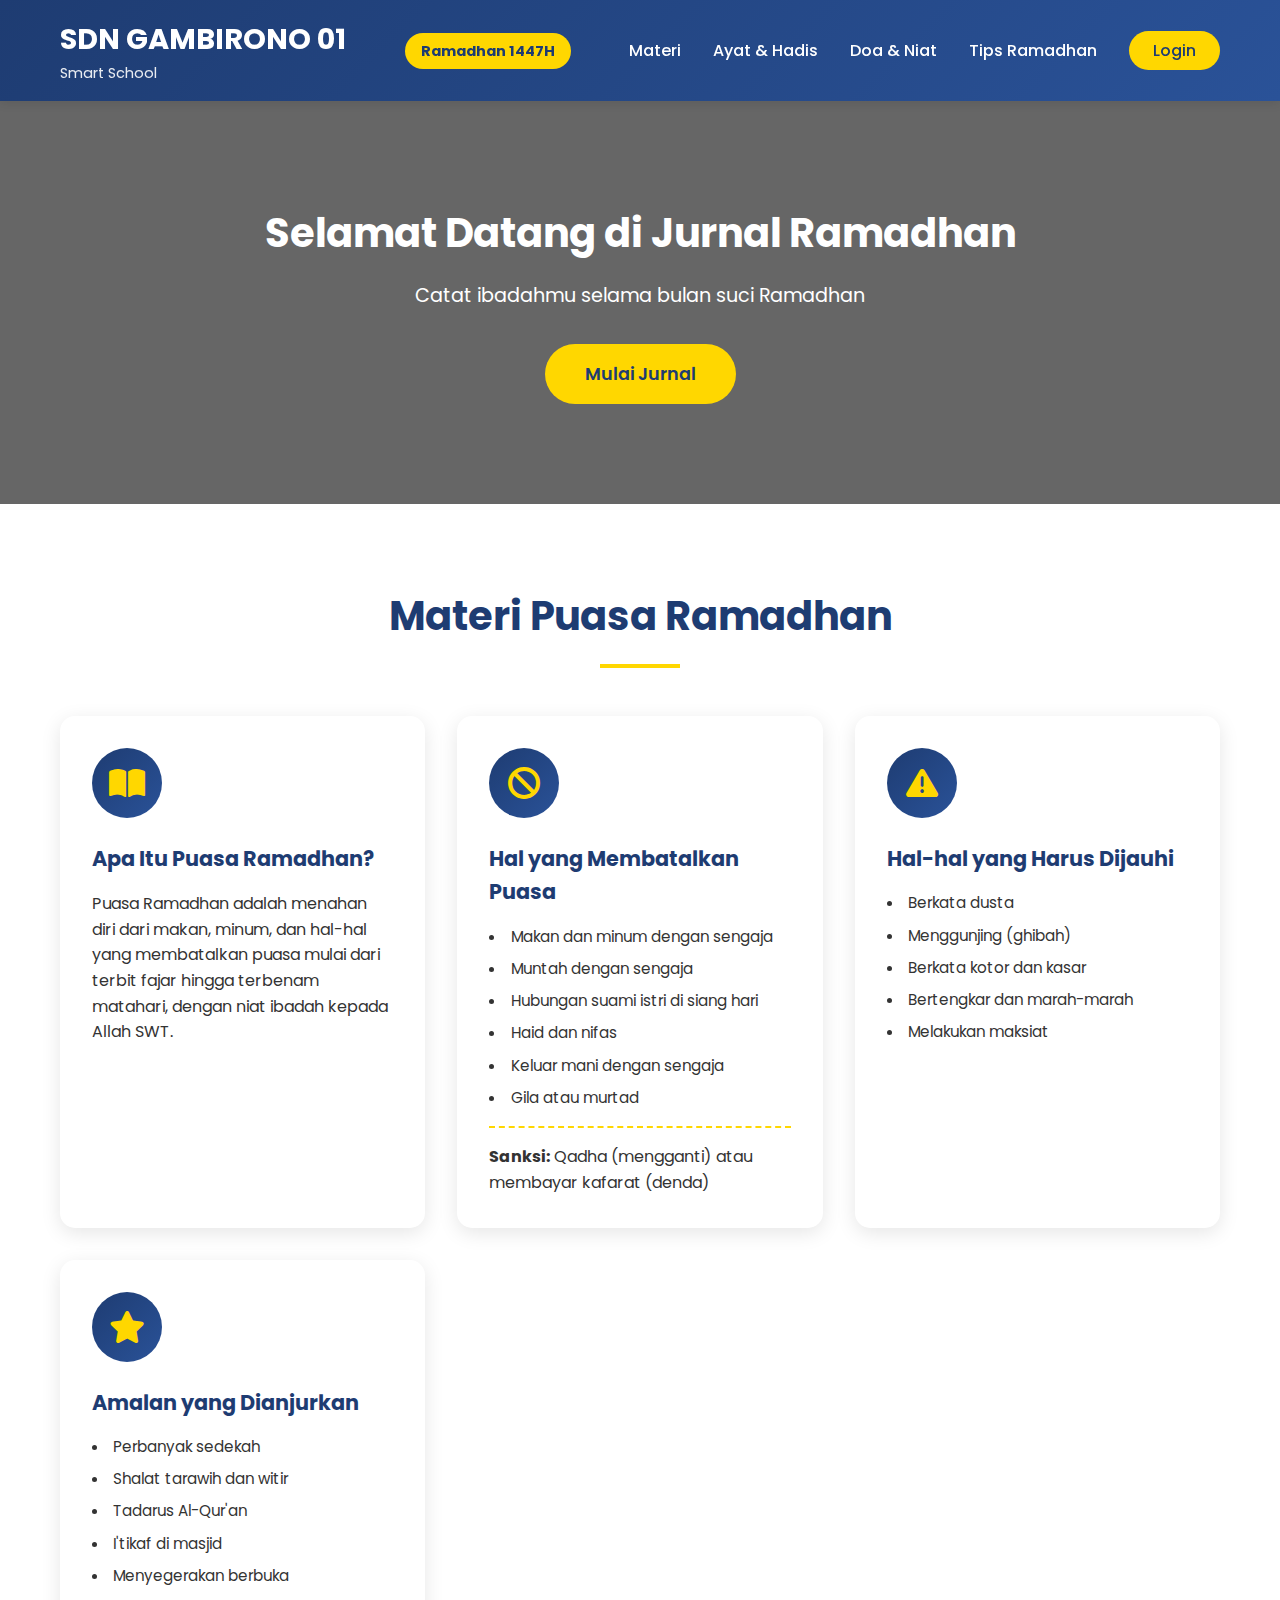
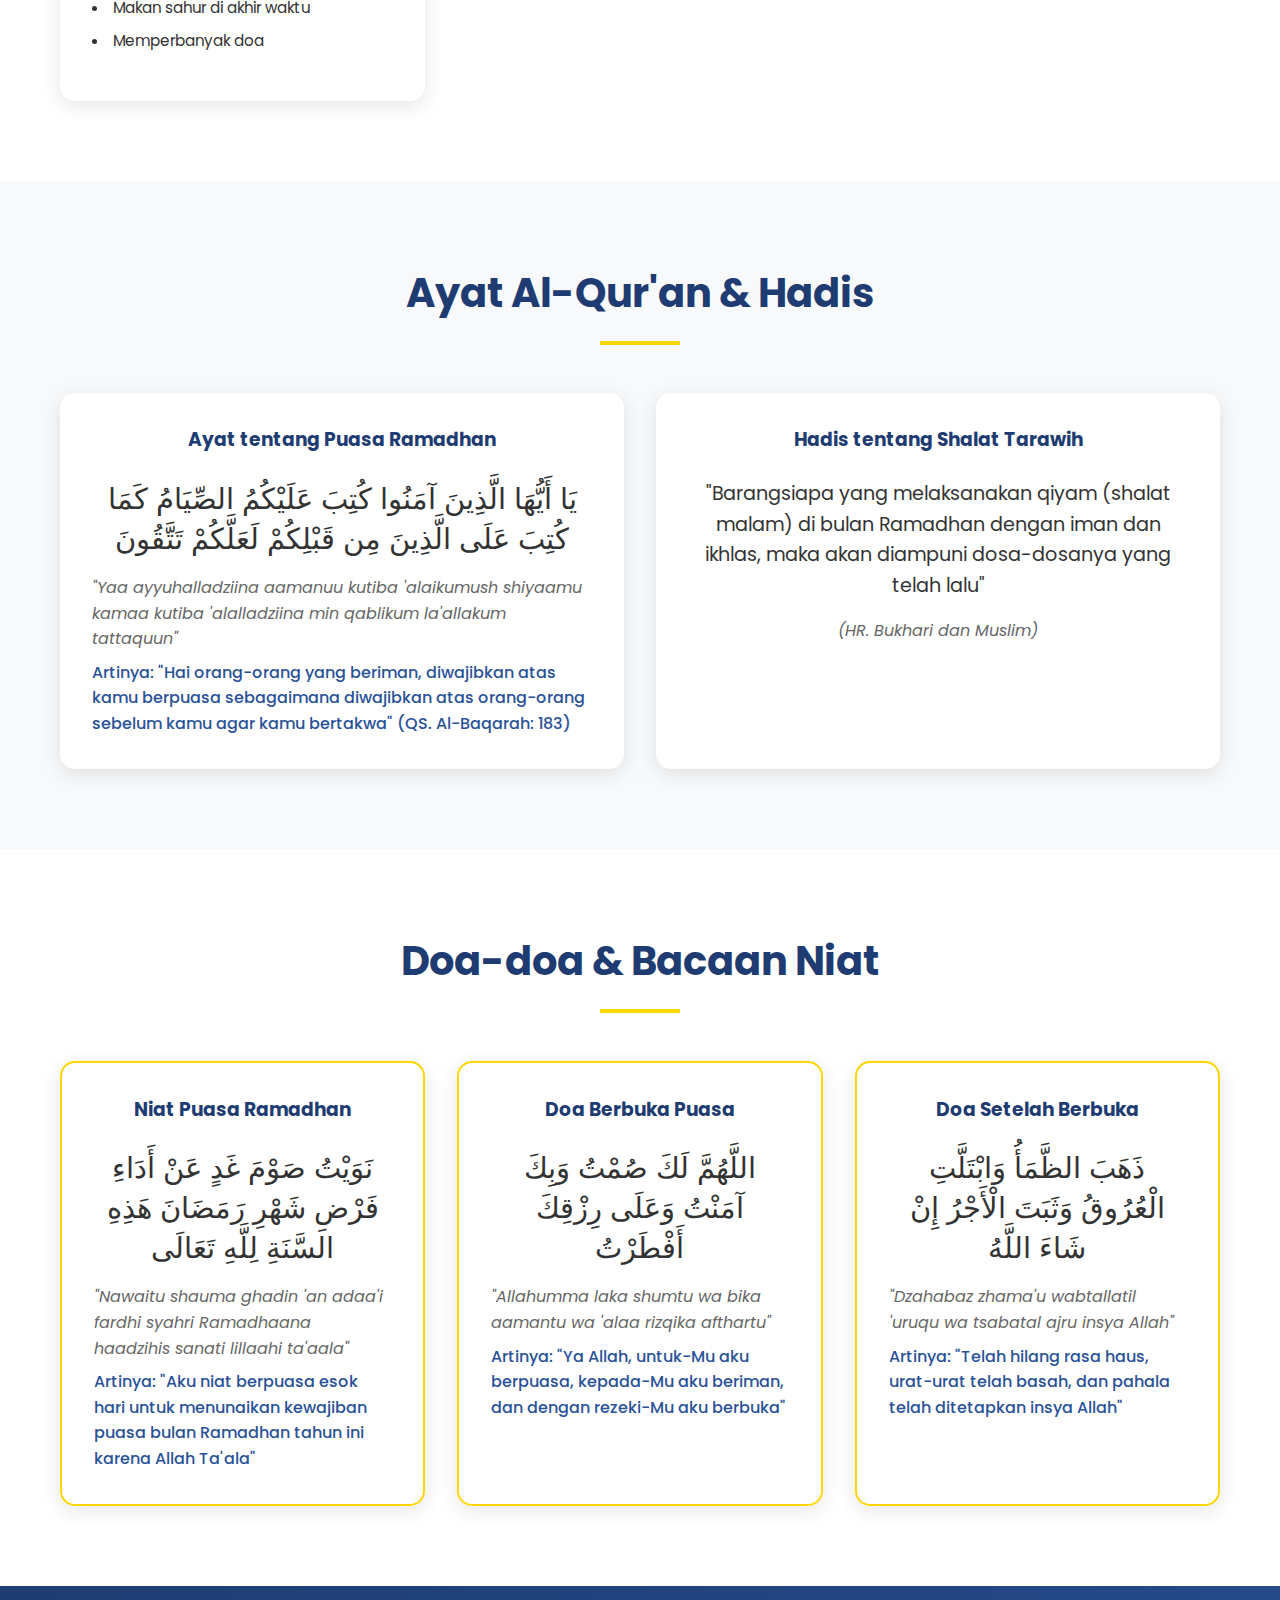
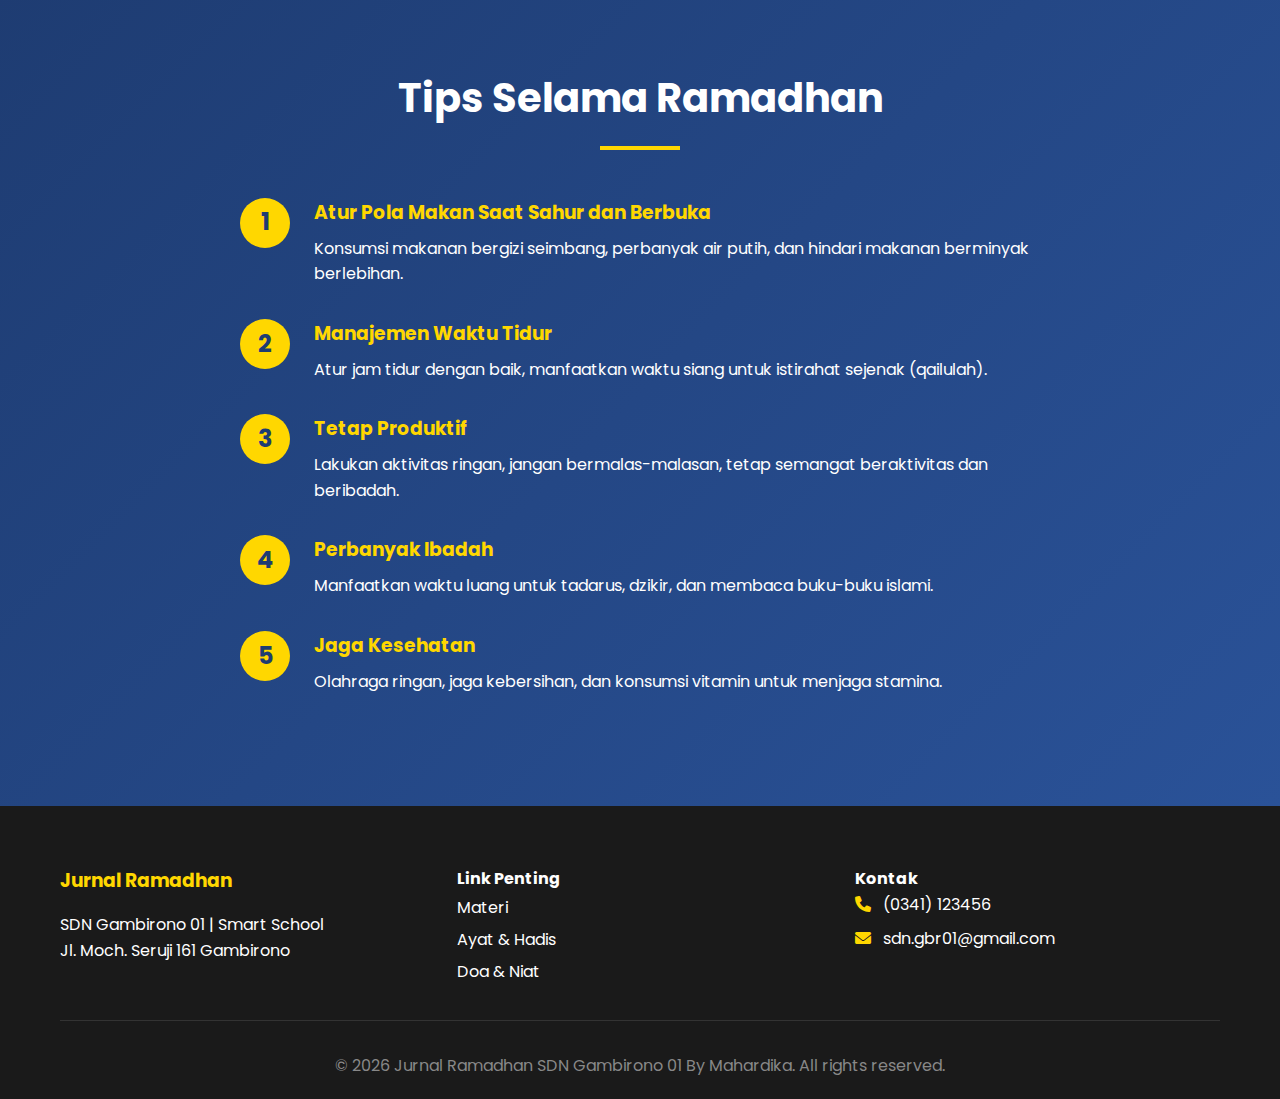
<file: index.html>
<!DOCTYPE html>
<html lang="id">
<head>
    <meta charset="UTF-8">
    <meta name="viewport" content="width=device-width, initial-scale=1.0">
    <title>Jurnal Ramadhan - SDN Gambirono 01</title>
    <link rel="stylesheet" href="css/style.css">
    <link href="https://fonts.googleapis.com/css2?family=Poppins:wght@300;400;500;600;700&display=swap" rel="stylesheet">
    <link rel="stylesheet" href="https://cdnjs.cloudflare.com/ajax/libs/font-awesome/6.0.0/css/all.min.css">
</head>
<body>
    <!-- Header -->
    <header class="header">
        <div class="container">
            <div class="logo">
                <h1>SDN GAMBIRONO 01</h1>
                <p>Smart School</p>
            </div>
            <div class="school-badge">
                <span class="smart-school">Ramadhan 1447H</span>
            </div>
            <nav class="nav-menu">
                <ul>
                    <li><a href="#materi">Materi</a></li>
                    <li><a href="#ayat">Ayat & Hadis</a></li>
                    <li><a href="#doa">Doa & Niat</a></li>
                    <li><a href="#tips">Tips Ramadhan</a></li>
                    <li><a href="login.html" class="btn-login">Login</a></li>
                </ul>
            </nav>
        </div>
    </header>

    <main>
        <!-- Hero Section -->
        <section class="hero">
            <div class="container">
                <div class="hero-content">
                    <h2>Selamat Datang di Jurnal Ramadhan</h2>
                    <p>Catat ibadahmu selama bulan suci Ramadhan</p>
                    <a href="login.html" class="btn-primary">Mulai Jurnal</a>
                </div>
            </div>
        </section>

        <!-- Materi Section -->
        <section id="materi" class="materi">
            <div class="container">
                <h2 class="section-title">Materi Puasa Ramadhan</h2>
                
                <div class="materi-grid">
                    <div class="materi-card">
                        <div class="card-icon">
                            <i class="fas fa-book-open"></i>
                        </div>
                        <h3>Apa Itu Puasa Ramadhan?</h3>
                        <p>Puasa Ramadhan adalah menahan diri dari makan, minum, dan hal-hal yang membatalkan puasa mulai dari terbit fajar hingga terbenam matahari, dengan niat ibadah kepada Allah SWT.</p>
                    </div>

                    <div class="materi-card">
                        <div class="card-icon">
                            <i class="fas fa-ban"></i>
                        </div>
                        <h3>Hal yang Membatalkan Puasa</h3>
                        <ul>
                            <li>Makan dan minum dengan sengaja</li>
                            <li>Muntah dengan sengaja</li>
                            <li>Hubungan suami istri di siang hari</li>
                            <li>Haid dan nifas</li>
                            <li>Keluar mani dengan sengaja</li>
                            <li>Gila atau murtad</li>
                        </ul>
                        <p class="sanksi"><strong>Sanksi:</strong> Qadha (mengganti) atau membayar kafarat (denda)</p>
                    </div>

                    <div class="materi-card">
                        <div class="card-icon">
                            <i class="fas fa-exclamation-triangle"></i>
                        </div>
                        <h3>Hal-hal yang Harus Dijauhi</h3>
                        <ul>
                            <li>Berkata dusta</li>
                            <li>Menggunjing (ghibah)</li>
                            <li>Berkata kotor dan kasar</li>
                            <li>Bertengkar dan marah-marah</li>
                            <li>Melakukan maksiat</li>
                        </ul>
                    </div>

                    <div class="materi-card">
                        <div class="card-icon">
                            <i class="fas fa-star"></i>
                        </div>
                        <h3>Amalan yang Dianjurkan</h3>
                        <ul>
                            <li>Perbanyak sedekah</li>
                            <li>Shalat tarawih dan witir</li>
                            <li>Tadarus Al-Qur'an</li>
                            <li>I'tikaf di masjid</li>
                            <li>Menyegerakan berbuka</li>
                            <li>Makan sahur di akhir waktu</li>
                            <li>Memperbanyak doa</li>
                        </ul>
                    </div>
                </div>
            </div>
        </section>

        <!-- Ayat & Hadis Section -->
        <section id="ayat" class="ayat-hadis">
            <div class="container">
                <h2 class="section-title">Ayat Al-Qur'an & Hadis</h2>
                
                <div class="ayat-container">
                    <div class="ayat-card">
                        <h3>Ayat tentang Puasa Ramadhan</h3>
                        <div class="arabic">يَا أَيُّهَا الَّذِينَ آمَنُوا كُتِبَ عَلَيْكُمُ الصِّيَامُ كَمَا كُتِبَ عَلَى الَّذِينَ مِن قَبْلِكُمْ لَعَلَّكُمْ تَتَّقُونَ</div>
                        <p class="latin">"Yaa ayyuhalladziina aamanuu kutiba 'alaikumush shiyaamu kamaa kutiba 'alalladziina min qablikum la'allakum tattaquun"</p>
                        <p class="arti">Artinya: "Hai orang-orang yang beriman, diwajibkan atas kamu berpuasa sebagaimana diwajibkan atas orang-orang sebelum kamu agar kamu bertakwa" (QS. Al-Baqarah: 183)</p>
                    </div>

                    <div class="ayat-card">
                        <h3>Hadis tentang Shalat Tarawih</h3>
                        <p class="hadis">"Barangsiapa yang melaksanakan qiyam (shalat malam) di bulan Ramadhan dengan iman dan ikhlas, maka akan diampuni dosa-dosanya yang telah lalu"</p>
                        <p class="riwayat">(HR. Bukhari dan Muslim)</p>
                    </div>
                </div>
            </div>
        </section>

        <!-- Doa & Niat Section -->
        <section id="doa" class="doa">
            <div class="container">
                <h2 class="section-title">Doa-doa & Bacaan Niat</h2>
                
                <div class="doa-grid">
                    <div class="doa-card">
                        <h3>Niat Puasa Ramadhan</h3>
                        <div class="arabic">نَوَيْتُ صَوْمَ غَدٍ عَنْ أَدَاءِ فَرْضِ شَهْرِ رَمَضَانَ هَذِهِ السَّنَةِ لِلَّهِ تَعَالَى</div>
                        <p class="latin">"Nawaitu shauma ghadin 'an adaa'i fardhi syahri Ramadhaana haadzihis sanati lillaahi ta'aala"</p>
                        <p class="arti">Artinya: "Aku niat berpuasa esok hari untuk menunaikan kewajiban puasa bulan Ramadhan tahun ini karena Allah Ta'ala"</p>
                    </div>

                    <div class="doa-card">
                        <h3>Doa Berbuka Puasa</h3>
                        <div class="arabic">اللَّهُمَّ لَكَ صُمْتُ وَبِكَ آمَنْتُ وَعَلَى رِزْقِكَ أَفْطَرْتُ</div>
                        <p class="latin">"Allahumma laka shumtu wa bika aamantu wa 'alaa rizqika afthartu"</p>
                        <p class="arti">Artinya: "Ya Allah, untuk-Mu aku berpuasa, kepada-Mu aku beriman, dan dengan rezeki-Mu aku berbuka"</p>
                    </div>

                    <div class="doa-card">
                        <h3>Doa Setelah Berbuka</h3>
                        <div class="arabic">ذَهَبَ الظَّمَأُ وَابْتَلَّتِ الْعُرُوقُ وَثَبَتَ الْأَجْرُ إِنْ شَاءَ اللَّهُ</div>
                        <p class="latin">"Dzahabaz zhama'u wabtallatil 'uruqu wa tsabatal ajru insya Allah"</p>
                        <p class="arti">Artinya: "Telah hilang rasa haus, urat-urat telah basah, dan pahala telah ditetapkan insya Allah"</p>
                    </div>
                </div>
            </div>
        </section>

        <!-- Tips Ramadhan Section -->
        <section id="tips" class="tips">
            <div class="container">
                <h2 class="section-title">Tips Selama Ramadhan</h2>
                
                <div class="tips-list">
                    <div class="tip-item">
                        <span class="tip-number">1</span>
                        <div class="tip-content">
                            <h3>Atur Pola Makan Saat Sahur dan Berbuka</h3>
                            <p>Konsumsi makanan bergizi seimbang, perbanyak air putih, dan hindari makanan berminyak berlebihan.</p>
                        </div>
                    </div>

                    <div class="tip-item">
                        <span class="tip-number">2</span>
                        <div class="tip-content">
                            <h3>Manajemen Waktu Tidur</h3>
                            <p>Atur jam tidur dengan baik, manfaatkan waktu siang untuk istirahat sejenak (qailulah).</p>
                        </div>
                    </div>

                    <div class="tip-item">
                        <span class="tip-number">3</span>
                        <div class="tip-content">
                            <h3>Tetap Produktif</h3>
                            <p>Lakukan aktivitas ringan, jangan bermalas-malasan, tetap semangat beraktivitas dan beribadah.</p>
                        </div>
                    </div>

                    <div class="tip-item">
                        <span class="tip-number">4</span>
                        <div class="tip-content">
                            <h3>Perbanyak Ibadah</h3>
                            <p>Manfaatkan waktu luang untuk tadarus, dzikir, dan membaca buku-buku islami.</p>
                        </div>
                    </div>

                    <div class="tip-item">
                        <span class="tip-number">5</span>
                        <div class="tip-content">
                            <h3>Jaga Kesehatan</h3>
                            <p>Olahraga ringan, jaga kebersihan, dan konsumsi vitamin untuk menjaga stamina.</p>
                        </div>
                    </div>
                </div>
            </div>
        </section>
    </main>

    <!-- Footer -->
    <footer class="footer">
        <div class="container">
            <div class="footer-content">
                <div class="footer-info">
                    <h3>Jurnal Ramadhan</h3>
                    <p>SDN Gambirono 01 | Smart School</p>
                    <p>Jl. Moch. Seruji 161 Gambirono</p>
                </div>
                <div class="footer-links">
                    <h4>Link Penting</h4>
                    <ul>
                        <li><a href="#materi">Materi</a></li>
                        <li><a href="#ayat">Ayat & Hadis</a></li>
                        <li><a href="#doa">Doa & Niat</a></li>
                    </ul>
                </div>
                <div class="footer-contact">
                    <h4>Kontak</h4>
                    <p><i class="fas fa-phone"></i> (0341) 123456</p>
                    <p><i class="fas fa-envelope"></i> sdn.gbr01@gmail.com</p>
                </div>
            </div>
            <div class="copyright">
                <p>&copy; 2026 Jurnal Ramadhan SDN Gambirono 01 By Mahardika. All rights reserved.</p>
            </div>
        </div>
    </footer>

    <script src="js/utils.js"></script>
</body>
</html>
</file>
<file: css/style.css>
* {
    margin: 0;
    padding: 0;
    box-sizing: border-box;
}

body {
    font-family: 'Poppins', sans-serif;
    line-height: 1.6;
    color: #333;
}

.container {
    max-width: 1200px;
    margin: 0 auto;
    padding: 0 20px;
}

/* Header Styles */
.header {
    background: linear-gradient(135deg, #1e3c72, #2a5298);
    color: white;
    padding: 1rem 0;
    position: sticky;
    top: 0;
    z-index: 1000;
    box-shadow: 0 2px 10px rgba(0,0,0,0.1);
}

.header .container {
    display: flex;
    justify-content: space-between;
    align-items: center;
}

.logo h1 {
    font-size: 1.8rem;
    margin-bottom: 0;
}

.logo p {
    font-size: 0.9rem;
    opacity: 0.9;
}

.smart-school {
    background: #ffd700;
    color: #1e3c72;
    padding: 0.5rem 1rem;
    border-radius: 50px;
    font-weight: bold;
    font-size: 0.9rem;
}

.nav-menu ul {
    display: flex;
    list-style: none;
    gap: 2rem;
}

.nav-menu a {
    color: white;
    text-decoration: none;
    font-weight: 500;
    transition: opacity 0.3s;
}

.nav-menu a:hover {
    opacity: 0.8;
}

.btn-login {
    background: #ffd700;
    color: #1e3c72 !important;
    padding: 0.5rem 1.5rem;
    border-radius: 50px;
    font-weight: 600;
}

/* Hero Section */
.hero {
    background: linear-gradient(rgba(0,0,0,0.6), rgba(0,0,0,0.6)), url('https://via.placeholder.com/1920x600') no-repeat center center/cover;
    color: white;
    padding: 100px 0;
    text-align: center;
}

.hero-content h2 {
    font-size: 2.5rem;
    margin-bottom: 1rem;
}

.hero-content p {
    font-size: 1.2rem;
    margin-bottom: 2rem;
}

.btn-primary {
    display: inline-block;
    background: #ffd700;
    color: #1e3c72;
    padding: 1rem 2.5rem;
    border-radius: 50px;
    text-decoration: none;
    font-weight: 600;
    font-size: 1.1rem;
    transition: transform 0.3s;
}

.btn-primary:hover {
    transform: translateY(-3px);
}

/* Section Styles */
section {
    padding: 80px 0;
}

.section-title {
    text-align: center;
    font-size: 2.5rem;
    color: #1e3c72;
    margin-bottom: 3rem;
    position: relative;
}

.section-title::after {
    content: '';
    display: block;
    width: 80px;
    height: 4px;
    background: #ffd700;
    margin: 1rem auto;
}

/* Materi Grid */
.materi-grid {
    display: grid;
    grid-template-columns: repeat(auto-fit, minmax(300px, 1fr));
    gap: 2rem;
}

.materi-card {
    background: white;
    padding: 2rem;
    border-radius: 15px;
    box-shadow: 0 5px 20px rgba(0,0,0,0.1);
    transition: transform 0.3s;
}

.materi-card:hover {
    transform: translateY(-10px);
}

.card-icon {
    width: 70px;
    height: 70px;
    background: linear-gradient(135deg, #1e3c72, #2a5298);
    border-radius: 50%;
    display: flex;
    align-items: center;
    justify-content: center;
    margin-bottom: 1.5rem;
}

.card-icon i {
    font-size: 2rem;
    color: #ffd700;
}

.materi-card h3 {
    color: #1e3c72;
    margin-bottom: 1rem;
    font-size: 1.3rem;
}

.materi-card ul {
    list-style-position: inside;
    margin-bottom: 1rem;
}

.materi-card li {
    margin-bottom: 0.5rem;
    font-size: 0.95rem;
}

.sanksi {
    margin-top: 1rem;
    padding-top: 1rem;
    border-top: 2px dashed #ffd700;
}

/* Ayat & Hadis Section */
.ayat-hadis {
    background: #f8f9fa;
}

.ayat-container {
    display: grid;
    grid-template-columns: repeat(auto-fit, minmax(400px, 1fr));
    gap: 2rem;
}

.ayat-card {
    background: white;
    padding: 2rem;
    border-radius: 15px;
    box-shadow: 0 5px 20px rgba(0,0,0,0.1);
}

.ayat-card h3 {
    color: #1e3c72;
    margin-bottom: 1.5rem;
    text-align: center;
}

.arabic {
    font-size: 1.8rem;
    text-align: center;
    margin-bottom: 1rem;
    line-height: 2.5rem;
}

.latin {
    font-style: italic;
    color: #666;
    margin-bottom: 0.5rem;
}

.arti {
    color: #2a5298;
    font-weight: 500;
}

.hadis {
    font-size: 1.2rem;
    margin-bottom: 1rem;
    text-align: center;
}

.riwayat {
    text-align: center;
    color: #666;
    font-style: italic;
}

/* Doa Section */
.doa-grid {
    display: grid;
    grid-template-columns: repeat(auto-fit, minmax(350px, 1fr));
    gap: 2rem;
}

.doa-card {
    background: white;
    padding: 2rem;
    border-radius: 15px;
    box-shadow: 0 5px 20px rgba(0,0,0,0.1);
    border: 2px solid #ffd700;
}

.doa-card h3 {
    color: #1e3c72;
    margin-bottom: 1.5rem;
    text-align: center;
}

/* Tips Section */
.tips {
    background: linear-gradient(135deg, #1e3c72, #2a5298);
    color: white;
}

.tips .section-title {
    color: white;
}

.tips .section-title::after {
    background: #ffd700;
}

.tips-list {
    max-width: 800px;
    margin: 0 auto;
}

.tip-item {
    display: flex;
    gap: 1.5rem;
    margin-bottom: 2rem;
    align-items: flex-start;
}

.tip-number {
    width: 50px;
    height: 50px;
    background: #ffd700;
    color: #1e3c72;
    border-radius: 50%;
    display: flex;
    align-items: center;
    justify-content: center;
    font-weight: bold;
    font-size: 1.5rem;
    flex-shrink: 0;
}

.tip-content h3 {
    margin-bottom: 0.5rem;
    color: #ffd700;
}

/* Footer */
.footer {
    background: #1a1a1a;
    color: white;
    padding: 60px 0 20px;
}

.footer-content {
    display: grid;
    grid-template-columns: repeat(auto-fit, minmax(250px, 1fr));
    gap: 2rem;
    margin-bottom: 2rem;
}

.footer-info h3 {
    margin-bottom: 1rem;
    color: #ffd700;
}

.footer-links ul {
    list-style: none;
}

.footer-links a {
    color: white;
    text-decoration: none;
    line-height: 2;
    transition: color 0.3s;
}

.footer-links a:hover {
    color: #ffd700;
}

.footer-contact p {
    margin-bottom: 0.5rem;
}

.footer-contact i {
    margin-right: 0.5rem;
    color: #ffd700;
}

.copyright {
    text-align: center;
    padding-top: 2rem;
    border-top: 1px solid #333;
    color: #888;
}

/* Responsive Design */
@media (max-width: 768px) {
    .header .container {
        flex-direction: column;
        gap: 1rem;
    }
    
    .nav-menu ul {
        flex-wrap: wrap;
        justify-content: center;
        gap: 1rem;
    }
    
    .hero-content h2 {
        font-size: 2rem;
    }
    
    .section-title {
        font-size: 2rem;
    }
    
    .materi-grid {
        grid-template-columns: 1fr;
    }
    
    .ayat-container {
        grid-template-columns: 1fr;
    }
    
    .doa-grid {
        grid-template-columns: 1fr;
    }

}
/* ===== MOBILE RESPONSIVE STYLES ===== */

/* Smartphone Portrait (320px - 480px) */
@media screen and (max-width: 480px) {
    /* Header */
    .header .container {
        flex-direction: column;
        padding: 10px;
    }
    
    .logo h1 {
        font-size: 1.5rem;
        text-align: center;
    }
    
    .logo p {
        text-align: center;
    }
    
    .smart-school {
        margin: 10px 0;
        display: inline-block;
    }
    
    .nav-menu ul {
        flex-direction: column;
        gap: 10px;
        width: 100%;
    }
    
    .nav-menu li {
        width: 100%;
        text-align: center;
    }
    
    .nav-menu a {
        display: block;
        padding: 10px;
        background: rgba(255,255,255,0.1);
        border-radius: 5px;
    }
    
    .btn-login {
        display: block;
        text-align: center;
    }
    
    /* Hero Section */
    .hero {
        padding: 50px 15px;
    }
    
    .hero-content h2 {
        font-size: 1.8rem;
    }
    
    .hero-content p {
        font-size: 1rem;
    }
    
    .btn-primary {
        padding: 12px 25px;
        font-size: 1rem;
        width: 100%;
        text-align: center;
    }
    
    /* Section Titles */
    .section-title {
        font-size: 1.8rem;
        margin-bottom: 20px;
    }
    
    /* Materi Cards */
    .materi-grid {
        grid-template-columns: 1fr;
        gap: 15px;
        padding: 0 10px;
    }
    
    .materi-card {
        padding: 15px;
    }
    
    .card-icon {
        width: 50px;
        height: 50px;
        margin: 0 auto 15px;
    }
    
    .card-icon i {
        font-size: 1.5rem;
    }
    
    .materi-card h3 {
        font-size: 1.2rem;
        text-align: center;
    }
    
    .materi-card ul {
        padding-left: 20px;
    }
    
    .materi-card li {
        font-size: 0.9rem;
    }
    
    /* Ayat Section */
    .ayat-container {
        grid-template-columns: 1fr;
        padding: 0 10px;
    }
    
    .ayat-card {
        padding: 15px;
    }
    
    .arabic {
        font-size: 1.2rem;
        line-height: 2rem;
    }
    
    .latin {
        font-size: 0.9rem;
    }
    
    .arti {
        font-size: 0.9rem;
    }
    
    /* Doa Section */
    .doa-grid {
        grid-template-columns: 1fr;
        padding: 0 10px;
    }
    
    .doa-card {
        padding: 15px;
    }
    
    .doa-card h3 {
        font-size: 1.1rem;
    }
    
    /* Tips Section */
    .tips-list {
        padding: 0 15px;
    }
    
    .tip-item {
        flex-direction: column;
        text-align: center;
        gap: 10px;
        margin-bottom: 20px;
    }
    
    .tip-number {
        width: 40px;
        height: 40px;
        font-size: 1.2rem;
        margin: 0 auto;
    }
    
    .tip-content h3 {
        font-size: 1.1rem;
    }
    
    .tip-content p {
        font-size: 0.9rem;
    }
    
    /* Footer */
    .footer-content {
        grid-template-columns: 1fr;
        text-align: center;
        padding: 0 15px;
    }
    
    .footer-info h3 {
        font-size: 1.3rem;
    }
    
    .footer-links ul {
        padding: 0;
    }
    
    .footer-contact p {
        justify-content: center;
    }
    
    .copyright {
        font-size: 0.8rem;
        padding: 15px;
    }
}

/* Smartphone Landscape (481px - 768px) */
@media screen and (min-width: 481px) and (max-width: 768px) {
    .header .container {
        flex-wrap: wrap;
    }
    
    .logo {
        width: 100%;
        text-align: center;
        margin-bottom: 10px;
    }
    
    .nav-menu ul {
        flex-wrap: wrap;
        justify-content: center;
    }
    
    .materi-grid {
        grid-template-columns: repeat(2, 1fr);
    }
    
    .doa-grid {
        grid-template-columns: repeat(2, 1fr);
    }
    
    .hero-content h2 {
        font-size: 2rem;
    }
    
    .section-title {
        font-size: 2rem;
    }
}

/* Tablet (769px - 1024px) */
@media screen and (min-width: 769px) and (max-width: 1024px) {
    .materi-grid {
        grid-template-columns: repeat(2, 1fr);
    }
    
    .doa-grid {
        grid-template-columns: repeat(2, 1fr);
    }
    
    .container {
        padding: 0 30px;
    }
}

/* Touch-friendly improvements for mobile */
@media (hover: none) and (pointer: coarse) {
    /* Larger touch targets */
    .nav-menu a,
    .btn-primary,
    .btn-login,
    .materi-card,
    .tip-item {
        cursor: pointer;
        -webkit-tap-highlight-color: rgba(0,0,0,0.1);
    }
    
    /* Remove hover effects on mobile */
    .materi-card:hover,
    .btn-primary:hover {
        transform: none;
    }
    
    /* Better scrolling */
    .table-responsive {
        -webkit-overflow-scrolling: touch;
    }
}

/* Dark mode support */
@media (prefers-color-scheme: dark) {
    body {
        background: #1a1a1a;
        color: #f0f0f0;
    }
    
    .materi-card,
    .ayat-card,
    .doa-card {
        background: #2d2d2d;
        color: #f0f0f0;
    }
    
    .materi-card h3,
    .ayat-card h3,
    .doa-card h3 {
        color: #ffd700;
    }
    
    .latin,
    .arti {
        color: #ccc;
    }
    
    .footer {
        background: #000;
    }
}

/* ===== NAVIGASI HIDE ON SCROLL ===== */

.header {
    transition: transform 0.3s ease;
    position: sticky;
    top: 0;
    z-index: 1000;
}

.header.hide {
    transform: translateY(-100%);
}

/* Mobile menu improvements */
@media screen and (max-width: 768px) {
    .mobile-menu-toggle {
        display: block;
        position: fixed;
        top: 10px;
        right: 10px;
        z-index: 1001;
        background: #1e3c72;
        color: white;
        border: none;
        padding: 12px 15px;
        border-radius: 50px;
        font-size: 1.2rem;
        box-shadow: 0 2px 10px rgba(0,0,0,0.2);
        transition: all 0.3s ease;
    }
    
    .mobile-menu-toggle.hide {
        transform: translateY(-100%);
    }
    
    .nav-menu {
        display: none;
        position: fixed;
        top: 0;
        left: 0;
        width: 100%;
        height: 100vh;
        background: linear-gradient(135deg, #1e3c72, #2a5298);
        padding: 80px 20px 20px;
        box-shadow: 0 5px 10px rgba(0,0,0,0.2);
        z-index: 1000;
        overflow-y: auto;
    }
    
    .nav-menu.active {
        display: block;
    }
    
    .nav-menu ul {
        flex-direction: column;
        gap: 15px;
    }
    
    .nav-menu li {
        width: 100%;
    }
    
    .nav-menu a {
        display: block;
        padding: 15px;
        text-align: center;
        background: rgba(255,255,255,0.1);
        border-radius: 10px;
        font-size: 1.1rem;
        transition: background 0.3s;
    }
    
    .nav-menu a:active {
        background: rgba(255,215,0,0.3);
    }
    
    /* Close button inside menu */
    .nav-menu .close-menu {
        position: absolute;
        top: 15px;
        right: 15px;
        background: rgba(255,255,255,0.2);
        color: white;
        border: none;
        width: 40px;
        height: 40px;
        border-radius: 50%;
        font-size: 1.2rem;
        display: flex;
        align-items: center;
        justify-content: center;
        cursor: pointer;
    }
    
    .nav-menu .close-menu:active {
        background: rgba(255,215,0,0.5);
    }
}

/* Smooth scrolling for anchor links */
html {
    scroll-behavior: smooth;
    scroll-padding-top: 70px; /* Untuk menghindari header menutupi konten */
}

@media screen and (max-width: 768px) {
    html {
        scroll-padding-top: 60px;
    }
}

/* ===== ACTIVE LINK STYLES ===== */
.nav-menu a.active {
    background: rgba(255,215,0,0.2);
    color: #ffd700 !important;
    font-weight: 600;
}

@media screen and (min-width: 769px) {
    .nav-menu a.active {
        border-bottom: 3px solid #ffd700;
    }
}

@media screen and (max-width: 768px) {
    .nav-menu a.active {
        background: rgba(255,215,0,0.3);
    }
}

/* ===== SECTION SPACING ===== */
section {
    scroll-margin-top: 80px;
}

@media screen and (max-width: 768px) {
    section {
        scroll-margin-top: 70px;
    }
}

/* ===== BACK TO TOP BUTTON ===== */
.back-to-top {
    position: fixed;
    bottom: 20px;
    right: 20px;
    background: #1e3c72;
    color: white;
    width: 50px;
    height: 50px;
    border-radius: 50%;
    display: flex;
    align-items: center;
    justify-content: center;
    font-size: 1.2rem;
    cursor: pointer;
    opacity: 0;
    visibility: hidden;
    transition: all 0.3s ease;
    z-index: 999;
    box-shadow: 0 2px 10px rgba(0,0,0,0.2);
}

.back-to-top.show {
    opacity: 1;
    visibility: visible;
}

.back-to-top:active {
    transform: scale(0.9);
    background: #2a5298;
}

@media screen and (max-width: 768px) {
    .back-to-top {
        bottom: 15px;
        right: 15px;
        width: 45px;
        height: 45px;
        font-size: 1rem;
    }
}
</file>
